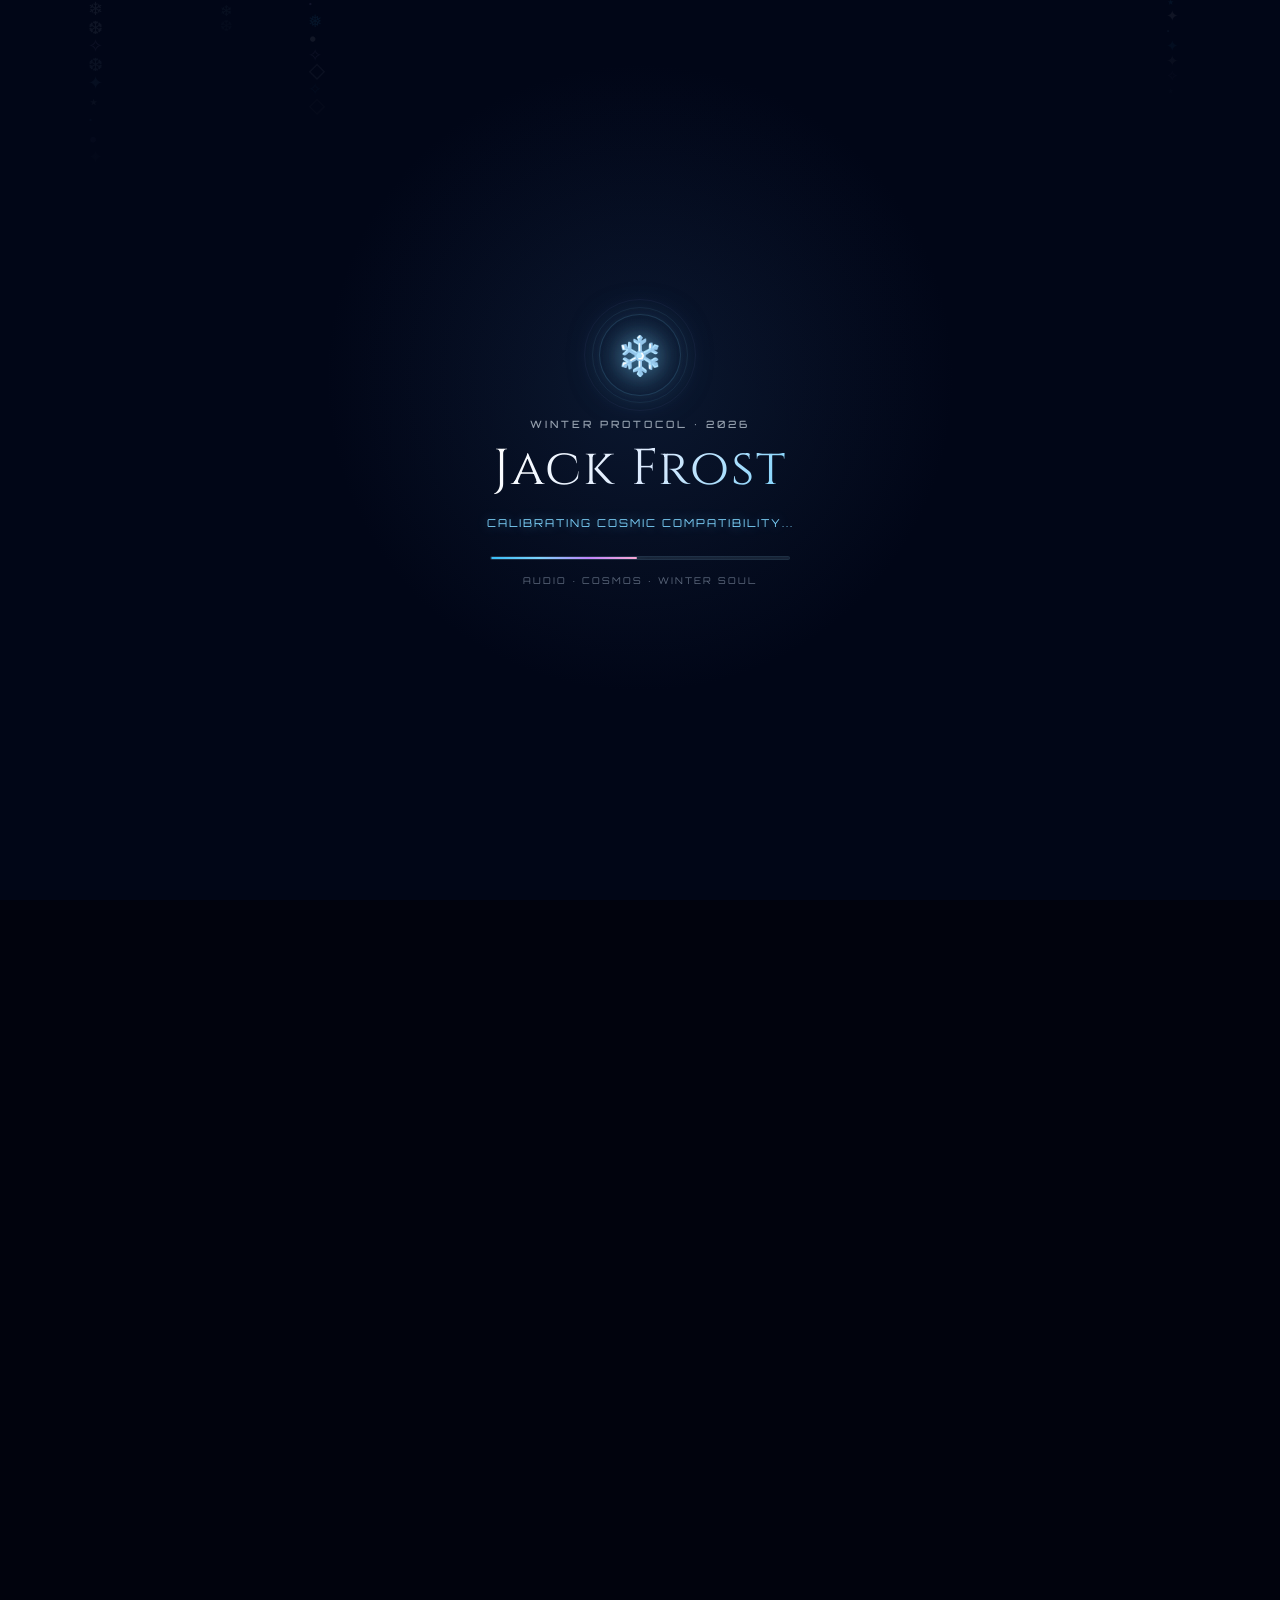
<file: index.html>
<!DOCTYPE html>
<html lang="en">
<head>
  <meta charset="UTF-8" />
  <meta
    name="viewport"
    content="width=device-width, initial-scale=1.0, viewport-fit=cover"
  />
  <meta name="theme-color" content="#020617" />
  <meta name="color-scheme" content="dark" />
  <meta name="mobile-web-app-capable" content="yes" />
  <meta name="apple-mobile-web-app-capable" content="yes" />

  <title>Jack Frost ❄️ | Cosmic Winter Soul</title>
  <meta
    name="description"
    content="A cinematic HelloTalk bio — an icy, personal introduction with music, snow, stars and a little winter magic."
  />

  <!-- Social preview (optional — edit or remove freely) -->
  <meta property="og:type" content="website" />
  <meta property="og:title" content="Jack Frost ❄️ | Cosmic Winter Soul" />
  <meta
    property="og:description"
    content="A cinematic HelloTalk bio — soft, icy and intentionally unforgettable."
  />
  <meta property="og:url" content="https://rjr12-blip.github.io/JACK-FROST-BIO/" />
  <meta name="twitter:card" content="summary" />

  <!-- Little snowflake favicon (no extra file needed) -->
  <link
    rel="icon"
    href="data:image/svg+xml,<svg xmlns='http://www.w3.org/2000/svg' viewBox='0 0 100 100'><text y='.9em' font-size='90'>❄️</text></svg>"
  />

  <!-- =========================================================
       FONTS
       ========================================================= -->
  <link rel="preconnect" href="https://fonts.googleapis.com" />
  <link rel="preconnect" href="https://fonts.gstatic.com" crossorigin />
  <link
    href="https://fonts.googleapis.com/css2?family=Cinzel:wght@600;700&family=Inter:wght@300;400;500;600;700;800&family=Orbitron:wght@400;500;700;800&family=Space+Grotesk:wght@400;500;700&family=Dancing+Script:wght@400;700&display=swap"
    rel="stylesheet"
  />

  <!-- All styling lives here: -->
  <link rel="stylesheet" href="./css/style.css" />

  <!-- No JavaScript? Show the page as a simple static card. -->
  <noscript>
    <style>
      .intro-overlay,
      .music-indicator {
        display: none !important;
      }

      #mainContent {
        opacity: 1 !important;
        visibility: visible !important;
        transform: none !important;
        pointer-events: auto !important;
      }
    </style>
  </noscript>
</head>

<body>

  <!-- =========================================================
       BACKGROUND (fixed decorative layers)
       ========================================================= -->

  <div class="atmosphere" aria-hidden="true"></div>
  <div class="bg-stars" id="stars" aria-hidden="true"></div>
  <div class="snow-layer" id="snow" aria-hidden="true"></div>

  <!-- =========================================================
       INTRO / LOADING SCREEN
       ========================================================= -->

  <section
    class="intro-overlay"
    id="introOverlay"
    aria-label="Jack Frost loading screen"
  >
    <canvas
      class="intro-canvas"
      id="introCanvas"
      aria-hidden="true"
    ></canvas>

    <div class="intro-vignette" aria-hidden="true"></div>

    <div class="intro-content">

      <div class="intro-emblem">
        <div class="intro-snowflake" aria-hidden="true">❄️</div>
      </div>

      <div class="intro-subtitle">
        WINTER PROTOCOL · 2026
      </div>

      <div class="intro-title">
        Jack Frost
      </div>

      <div
        class="intro-status-text"
        id="introStatus"
        aria-live="polite"
      >
        INITIALIZING FROST CORE...
      </div>

      <div
        class="intro-progress-wrap"
        role="progressbar"
        aria-label="Loading progress"
      >
        <div
          class="intro-progress-fill"
          id="introProgressFill"
        ></div>
      </div>

      <button
        class="intro-tap-btn"
        id="introTapBtn"
        type="button"
      >
        ✨ Enter the Frost Realm
      </button>

      <div class="intro-footnote">
        AUDIO · COSMOS · WINTER SOUL
      </div>

    </div>
  </section>

  <!-- =========================================================
       BACKGROUND MUSIC

       The file path is set in js/config.js → musicSrc
       (default: ./assets/audio/… .mp3)
       ========================================================= -->

  <audio
    id="bgMusic"
    loop
    preload="auto"
    playsinline
    aria-label="Background music"
  ></audio>

  <!-- =========================================================
       MAIN CONTENT

       Most personal text (name, bio, links, interests,
       quotes…) is edited in js/config.js — this markup is
       the no-JavaScript fallback copy of the same content.
       ========================================================= -->

  <main id="mainContent">

    <div class="card-wrapper" id="cardWrapper">

      <article class="card" id="card">

        <div class="card-inner">

          <!-- HEADER -->

          <div class="headerRow">

            <div class="pill">
              <div class="dot" aria-hidden="true"></div>
              <span>ONLINE ❄️</span>
            </div>

            <div class="pill">
              🕒
              <span id="clock">Loading...</span>
            </div>

          </div>

          <!-- HERO -->

          <section class="hero">

            <div class="ring">

              <img
                src="./assets/images/avatar.jpg"
                class="avatar"
                alt="Jack Frost"
                width="180"
                height="180"
                loading="eager"
                decoding="async"
                fetchpriority="high"
              />

            </div>

            <div class="name-wrap">
              <h1 class="name">
                Jack Frost ❄️
              </h1>
            </div>

            <div class="typing" id="typing">
              &gt; Ethical Hacker_
            </div>

            <div class="subtitle">
              🇧🇹 Bhutan ·
              <span class="highlight">AI</span> ·
              <span class="highlight-purple">Cybersecurity</span> ·
              <span class="highlight-pink">Programming</span> ·
              <span class="highlight">Language Learning</span> ·
              <span class="highlight-purple">English</span> ·
              Late-night cosmic thoughts 🌌
            </div>

          </section>

          <!-- QUOTE -->

          <div
            class="quote-box"
            id="quoteBox"
          >
            ✨ “Soft heart. Sharp mind. Frost aura.”
          </div>

          <!-- TERMINAL -->

          <div class="terminal">

            <div class="termTop" aria-hidden="true">
              <div class="termDot"></div>
              <div class="termDot"></div>
              <div class="termDot"></div>
            </div>

            <div
              class="termBody"
              id="termBody"
              aria-label="System boot log"
            ></div>

          </div>

          <!-- CORE INTERESTS (edited in js/config.js) -->

          <div class="sectionTitle">
            ❄️ CORE INTERESTS ❄️
          </div>

          <div class="skills">

            <div class="skill">
              <h4>🤖 AI &amp; Future Tech</h4>
              <p>
                Exploring intelligent systems, automation,
                creativity and futuristic innovation.
              </p>
            </div>

            <div class="skill">
              <h4>🛡️ Cybersecurity</h4>
              <p>
                Ethical hacking, digital defense, privacy
                awareness and security research.
              </p>
            </div>

            <div class="skill">
              <h4>💻 Programming</h4>
              <p>
                Building aesthetic projects, experiments
                and modern interactive experiences.
              </p>
            </div>

            <div class="skill">
              <h4>🌐 Website Development</h4>
              <p>
                Crafting stunning, responsive web
                experiences with modern technologies.
              </p>
            </div>

            <div class="skill">
              <h4>🎧 Music &amp; Vibes</h4>
              <p>
                Night playlists, emotional melodies and
                coding under aurora skies.
              </p>
            </div>

          </div>

          <!-- STATS (edited in js/config.js) -->

          <div
            class="stats"
            id="statsContainer"
          >

            <div class="stat">
              <div class="statNum" data-target="9999">0</div>
              <div class="statLabel">👥 Friends (Unlimited)</div>
            </div>

            <div class="stat">
              <div class="statNum" data-target="999">0</div>
              <div class="statLabel">🌙 Night Thoughts</div>
            </div>

            <div class="stat">
              <div class="statNum" data-target="86">0</div>
              <div class="statLabel">🧪 AI Experiments</div>
            </div>

            <div class="stat">
              <div class="statNum" data-target="404">0</div>
              <div class="statLabel">😴 Sleep Found</div>
            </div>

          </div>

          <!-- TAGS (edited in js/config.js) -->

          <div class="tags">

            <div class="tag">⚽ Football</div>
            <div class="tag">🤖 AI</div>
            <div class="tag">💻 Coding</div>
            <div class="tag">🛡️ Cyber</div>
            <div class="tag">🌐 Web Dev</div>
            <div class="tag">🎧 Music</div>
            <div class="tag">🌌 Deep Talks</div>
            <div class="tag">📚 Languages</div>
            <div class="tag">❄️ Winter Soul</div>
            <div class="tag">🌍 Global</div>
            <div class="tag">✨ Cosmic</div>

          </div>

          <!-- PERSONALITY (edited in js/config.js) -->

          <div class="flirty">

            ✨ “Probably overthinks texts but replies with effort.”

            <br /><br />

            ❄️ “I debug code faster than mixed signals.”

            <br /><br />

            🌌 “Lowkey dangerous with playlists and late-night conversations.”

          </div>

          <!-- ACTIONS -->

          <div class="action-hint">
            👇 Tap a button below to interact 👇
          </div>

          <div class="actions">

            <button
              class="btn"
              id="btnGreet"
              type="button"
            >
              🌍 Greet Me
            </button>

            <button
              class="btn"
              id="btnInspire"
              type="button"
            >
              ✨ Inspire
            </button>

            <button
              class="btn"
              id="btnFrost"
              type="button"
            >
              ❄️ Frost Mode
            </button>

          </div>

          <!-- CONSOLE -->

          <div class="console">

            <div
              class="consoleTop"
              id="consoleTop"
            >
              SYSTEM READY
            </div>

            <div
              class="console-loader"
              id="consoleLoader"
              aria-hidden="true"
            ></div>

            <div
              class="consoleText"
              id="consoleText"
              aria-live="polite"
            >
              ❄️ Tap a button above to receive a surprise message.
            </div>

          </div>

          <!-- BATTERY -->

          <div
            class="lowBattery"
            id="batteryWarn"
          >
            🔋 Low battery detected! Save my contact before your
            phone dies! ⚡
          </div>

          <!-- CTA (link edited in js/config.js → helloTalkUrl) -->

          <div class="cta">

            <div class="cta-line">
              “Message me. I'm friendlier than my winter aura.” ❄️
            </div>

            <a
              href="https://www.hellotalk.com/r/MLuJAON="
              target="_blank"
              rel="noopener noreferrer"
              class="hellotalk-btn"
            >

              <img
                src="./assets/images/hellotalk-button.png"
                alt=""
                width="120"
                height="27"
                loading="lazy"
              />

              <span>
                Chat on HelloTalk
              </span>

            </a>

          </div>

          <div class="footer">
            © Jack Frost · Cosmic Winter Soul ❄️ · Est. 2026
          </div>

        </div>
      </article>
    </div>
  </main>

  <!-- =========================================================
       MUSIC STATUS — also works as a play/pause button
       ========================================================= -->

  <button
    class="music-indicator"
    id="musicIndicator"
    type="button"
    aria-label="Play background music"
  >
    <span class="eq-bars" aria-hidden="true">
      <span></span>
      <span></span>
      <span></span>
      <span></span>
    </span>
    <span id="musicLabel">🎵 Ready</span>
  </button>

  <!-- =========================================================
       JAVASCRIPT (loaded in this order — classic scripts so
       the page also works when opened directly from a folder)
       ========================================================= -->

  <script src="./js/config.js"></script>
  <script src="./js/effects.js"></script>
  <script src="./js/audio.js"></script>
  <script src="./js/intro.js"></script>
  <script src="./js/interactions.js"></script>
  <script src="./js/app.js"></script>

</body>
</html>
</file>
<file: css/style.css>
/* ============================================================
   JACK FROST — STYLE SHEET
   ============================================================

   Layout of this file:
   1.  Design tokens   — change colors/fonts here
   2.  Reset           — browser defaults
   3.  Accessibility   — focus states, reduced motion
   4.  Atmosphere      — fixed background glow
   5.  Stars / Snow    — fixed background layers
   6.  Intro           — loading screen
   7.  Main content    — the profile card
   8.  Sections        — header, hero, terminal, skills, stats…
   9.  Music indicator — fixed bottom-right pill
   10. Media queries   — desktop, mobile, performance

   SCROLLING NOTES (please read before "fixing" scroll):
   - The page scrolls on the document (window). There are no
     nested scroll containers and no overflow:hidden on body.
   - html uses `overflow-x: clip` (not `hidden`) so horizontal
     overflow is blocked without turning the page into a
     second scroll container on mobile.
   - The background layers (.atmosphere, .bg-stars, .snow-layer)
     are position:fixed with z-index:0 so they paint ABOVE the
     body background but BELOW the content (#mainContent has
     z-index:1). Do not give them a negative z-index — the
     body gradient would hide them.
   - While the intro is open, <html> gets .intro-active which
     locks scrolling so the hidden page cannot be scrolled
     behind the intro overlay.
   ============================================================ */

/* ============================================================
   1. DESIGN TOKENS
   ============================================================ */

:root {
  --bg-0: #01030d;
  --bg-1: #020617;
  --bg-2: #071126;
  --surface: rgba(7, 15, 32, 0.78);
  --surface-soft: rgba(255, 255, 255, 0.035);
  --surface-hover: rgba(125, 211, 252, 0.065);

  --cyan: #7dd3fc;
  --cyan-bright: #cffafe;
  --blue: #38bdf8;
  --purple: #a78bfa;
  --purple-deep: #8b5cf6;
  --pink: #f9a8d4;
  --pink-hot: #ff7edb;
  --white: #f8fafc;
  --text: #e2e8f0;
  --text-soft: #cbd5e1;
  --muted: #94a3b8;

  --line: rgba(255, 255, 255, 0.075);
  --line-soft: rgba(255, 255, 255, 0.045);

  --shadow:
    0 24px 70px rgba(0, 0, 0, 0.48),
    0 0 80px rgba(56, 189, 248, 0.055);

  --radius-xl: 34px;
  --radius-lg: 24px;
  --radius-md: 18px;
  --radius-pill: 999px;

  --font-main: "Inter", sans-serif;
  --font-tech: "Orbitron", sans-serif;
  --font-display: "Cinzel", serif;
  --font-grotesk: "Space Grotesk", sans-serif;
  --font-script: "Dancing Script", cursive;

  --safe-top: env(safe-area-inset-top, 0px);
  --safe-bottom: env(safe-area-inset-bottom, 0px);
  --safe-left: env(safe-area-inset-left, 0px);
  --safe-right: env(safe-area-inset-right, 0px);
}

/* ============================================================
   2. RESET
   ============================================================ */

*,
*::before,
*::after {
  box-sizing: border-box;
  margin: 0;
  padding: 0;
  -webkit-tap-highlight-color: transparent;
}

html {
  min-height: 100%;
  background: var(--bg-0);
  scroll-behavior: smooth;

  /* Block horizontal scrolling without creating a second
     scroll container (overflow-x: hidden does that on
     mobile and can make touch scrolling feel unnatural). */
  overflow-x: clip;

  /* Reserve the scrollbar space so locking the intro
     scroll (below) does not shift the layout. */
  scrollbar-gutter: stable;
}

/* Scroll lock while the intro overlay is open.
   Added and removed by js/intro.js. */
html.intro-active {
  overflow: hidden;
}

body {
  min-height: 100vh;
  min-height: 100dvh;

  padding:
    calc(var(--safe-top) + 14px)
    max(12px, var(--safe-right))
    calc(var(--safe-bottom) + 28px)
    max(12px, var(--safe-left));

  font-family: var(--font-main);
  color: var(--white);
  background:
    radial-gradient(
      ellipse 90% 50% at 50% -10%,
      rgba(30, 58, 95, 0.7) 0%,
      rgba(10, 16, 48, 0.7) 28%,
      rgba(3, 11, 31, 0.9) 55%,
      var(--bg-0) 100%
    );

  -webkit-font-smoothing: antialiased;
  text-rendering: optimizeLegibility;

  /* No overflow rules on body — it must never become a
     nested scroll container. No transform/will-change
     either; those create giant composited layers and
     cause scrolling instability on mobile. */
}

button,
a {
  font: inherit;
}

button {
  border: 0;
}

img {
  max-width: 100%;
}

/* ============================================================
   3. ACCESSIBILITY
   ============================================================ */

:focus-visible {
  outline: 2px solid var(--cyan);
  outline-offset: 3px;
}

@media (prefers-reduced-motion: reduce) {
  html {
    scroll-behavior: auto;
  }

  *,
  *::before,
  *::after {
    animation-duration: 0.001ms !important;
    animation-iteration-count: 1 !important;
    transition-duration: 0.001ms !important;
  }
}

/* ============================================================
   4. GLOBAL ATMOSPHERE
   ============================================================ */

.atmosphere {
  position: fixed;
  inset: 0;
  z-index: 0; /* must stay >= 0 — the body gradient is opaque */
  pointer-events: none;
  overflow: hidden;
  background:
    radial-gradient(
      circle at 15% 20%,
      rgba(56, 189, 248, 0.075),
      transparent 30%
    ),
    radial-gradient(
      circle at 85% 25%,
      rgba(139, 92, 246, 0.07),
      transparent 32%
    ),
    radial-gradient(
      circle at 55% 85%,
      rgba(255, 126, 219, 0.045),
      transparent 30%
    );
}

.atmosphere::before,
.atmosphere::after {
  content: "";
  position: absolute;
  border-radius: 50%;
  pointer-events: none;
}

.atmosphere::before {
  width: 55vw;
  height: 55vw;
  min-width: 320px;
  min-height: 320px;
  top: -20vw;
  left: -15vw;
  background: rgba(56, 189, 248, 0.065);
  filter: blur(70px);
  /* One extremely slow animation rather than several
     competing blur animations. */
  animation: ambientDrift 18s ease-in-out infinite alternate;
}

.atmosphere::after {
  width: 60vw;
  height: 60vw;
  min-width: 350px;
  min-height: 350px;
  right: -20vw;
  bottom: -25vw;
  background: rgba(139, 92, 246, 0.055);
  filter: blur(75px);
  animation: ambientDriftReverse 22s ease-in-out infinite alternate;
}

@keyframes ambientDrift {
  from {
    transform: translate3d(0, 0, 0) scale(1);
  }

  to {
    transform: translate3d(4%, 3%, 0) scale(1.06);
  }
}

@keyframes ambientDriftReverse {
  from {
    transform: translate3d(0, 0, 0) scale(1);
  }

  to {
    transform: translate3d(-3%, -4%, 0) scale(1.05);
  }
}

/* ============================================================
   5. STARS
   ============================================================ */

.bg-stars {
  position: fixed;
  inset: 0;
  z-index: 0; /* above body background, below content */
  overflow: hidden;
  pointer-events: none;
}

.star {
  position: absolute;
  width: 2px;
  height: 2px;
  border-radius: 50%;
  background: #fff;
  opacity: 0.3;
  animation: starPulse linear infinite;
}

@keyframes starPulse {
  0%,
  100% {
    opacity: 0.18;
    transform: scale(1);
  }

  50% {
    opacity: 0.8;
    transform: scale(1.45);
  }
}

.shooting-star {
  position: absolute;
  width: 2px;
  height: 2px;
  border-radius: 50%;
  background: #fff;
  box-shadow:
    0 0 7px 2px rgba(255, 255, 255, 0.8),
    0 0 22px 4px rgba(125, 211, 252, 0.45);
  opacity: 0;
  animation: shootingStar linear infinite;
}

.shooting-star::after {
  content: "";
  position: absolute;
  top: 50%;
  right: 3px;
  width: 65px;
  height: 1px;
  transform: translateY(-50%);
  border-radius: 999px;
  background:
    linear-gradient(
      90deg,
      rgba(255, 255, 255, 0.7),
      transparent
    );
}

@keyframes shootingStar {
  0%,
  84% {
    opacity: 0;
    transform: translate3d(0, 0, 0) rotate(-35deg);
  }

  86% {
    opacity: 1;
  }

  92% {
    opacity: 0;
    transform: translate3d(-320px, 170px, 0) rotate(-35deg);
  }

  100% {
    opacity: 0;
  }
}

/* ============================================================
   6. SNOW
   ============================================================ */

.snow-layer {
  position: fixed;
  inset: 0;
  z-index: 0; /* above body background, below content */
  overflow: hidden;
  pointer-events: none;
}

.flake {
  position: absolute;
  top: -10vh;
  color: rgba(255, 255, 255, 0.62);
  text-shadow: 0 0 7px rgba(200, 230, 255, 0.4);
  animation: snowFall linear infinite;
}

@keyframes snowFall {
  0% {
    transform: translate3d(0, -10vh, 0) rotate(0deg);
    opacity: 0;
  }

  10% {
    opacity: 0.7;
  }

  85% {
    opacity: 0.45;
  }

  100% {
    transform: translate3d(70px, 120vh, 0) rotate(360deg);
    opacity: 0;
  }
}

/* ============================================================
   7. INTRO
   ============================================================ */

.intro-overlay {
  position: fixed;
  inset: 0;
  z-index: 10000;
  display: flex;
  align-items: center;
  justify-content: center;
  overflow: hidden;
  overscroll-behavior: none;
  background:
    radial-gradient(
      circle at 50% 42%,
      rgba(30, 58, 95, 0.35),
      transparent 38%
    ),
    #010617;
  opacity: 1;
  visibility: visible;
  /* Only opacity is animated — no display:none → block
     layout jump. */
  transition:
    opacity 700ms cubic-bezier(0.22, 1, 0.36, 1),
    visibility 0s linear 0s;
}

.intro-overlay.is-exiting {
  opacity: 0;
  visibility: hidden;
  transition:
    opacity 700ms cubic-bezier(0.22, 1, 0.36, 1),
    visibility 0s linear 700ms;
  pointer-events: none;
}

.intro-canvas {
  position: absolute;
  inset: 0;
  width: 100%;
  height: 100%;
  opacity: 0.38;
  pointer-events: none;
}

.intro-vignette {
  position: absolute;
  inset: 0;
  pointer-events: none;
  background:
    radial-gradient(
      circle at center,
      transparent 0%,
      rgba(1, 6, 23, 0.08) 45%,
      rgba(1, 6, 23, 0.72) 100%
    );
}

.intro-content {
  position: relative;
  z-index: 2;
  width: min(92vw, 500px);
  display: flex;
  flex-direction: column;
  align-items: center;
  padding:
    30px
    20px
    calc(30px + var(--safe-bottom));
  text-align: center;
  animation: introContentIn 900ms cubic-bezier(0.22, 1, 0.36, 1) both;
}

@keyframes introContentIn {
  from {
    opacity: 0;
    transform: translate3d(0, 18px, 0) scale(0.98);
  }

  to {
    opacity: 1;
    transform: translate3d(0, 0, 0) scale(1);
  }
}

.intro-emblem {
  position: relative;
  width: 82px;
  height: 82px;
  display: grid;
  place-items: center;
  margin-bottom: 22px;
  border-radius: 50%;
  background:
    radial-gradient(
      circle,
      rgba(125, 211, 252, 0.16),
      rgba(125, 211, 252, 0.025) 58%,
      transparent 70%
    );
  border: 1px solid rgba(125, 211, 252, 0.18);
  box-shadow:
    0 0 35px rgba(125, 211, 252, 0.13),
    inset 0 0 25px rgba(125, 211, 252, 0.06);
  animation: emblemFloat 4s ease-in-out infinite;
}

.intro-emblem::before,
.intro-emblem::after {
  content: "";
  position: absolute;
  inset: -8px;
  border-radius: inherit;
  border: 1px solid rgba(125, 211, 252, 0.08);
}

.intro-emblem::after {
  inset: -16px;
  border-color: rgba(167, 139, 250, 0.055);
}

.intro-snowflake {
  font-size: 2.4rem;
  filter:
    drop-shadow(0 0 12px rgba(125, 211, 252, 0.6))
    drop-shadow(0 0 28px rgba(125, 211, 252, 0.25));
}

@keyframes emblemFloat {
  0%,
  100% {
    transform: translate3d(0, 0, 0);
  }

  50% {
    transform: translate3d(0, -7px, 0);
  }
}

.intro-subtitle {
  margin-bottom: 13px;
  font-family: var(--font-tech);
  font-size: 0.63rem;
  font-weight: 500;
  letter-spacing: 3px;
  color: rgba(203, 213, 225, 0.72);
}

.intro-title {
  font-family: var(--font-display);
  font-size: clamp(2.1rem, 10vw, 3.15rem);
  line-height: 1.05;
  letter-spacing: 2px;
  color: transparent;
  background:
    linear-gradient(
      120deg,
      #ffffff 0%,
      #dbeafe 25%,
      #7dd3fc 48%,
      #c4b5fd 68%,
      #f5d0fe 84%,
      #ffffff 100%
    );
  background-size: 220% 100%;
  background-clip: text;
  -webkit-background-clip: text;
  -webkit-text-fill-color: transparent;
  animation: titleShimmer 7s ease-in-out infinite;
}

@keyframes titleShimmer {
  0%,
  100% {
    background-position: 0% 50%;
  }

  50% {
    background-position: 100% 50%;
  }
}

.intro-status-text {
  min-height: 24px;
  margin-top: 20px;
  font-family: var(--font-tech);
  font-size: 0.68rem;
  letter-spacing: 2px;
  color: var(--cyan);
  text-shadow: 0 0 12px rgba(125, 211, 252, 0.45);
}

.intro-progress-wrap {
  position: relative;
  width: min(300px, 78vw);
  height: 4px;
  margin-top: 16px;
  overflow: hidden;
  border-radius: 999px;
  background: rgba(255, 255, 255, 0.055);
  border: 1px solid rgba(125, 211, 252, 0.12);
  box-shadow: inset 0 0 14px rgba(125, 211, 252, 0.07);
}

.intro-progress-fill {
  width: 0;
  height: 100%;
  border-radius: inherit;
  background:
    linear-gradient(
      90deg,
      #38bdf8,
      #7dd3fc,
      #c084fc,
      #f9a8d4
    );
  box-shadow: 0 0 14px rgba(125, 211, 252, 0.5);
  transform-origin: left center;
  transition: width 100ms linear;
}

.intro-tap-btn {
  position: relative;
  display: none;
  margin-top: 28px;
  min-height: 50px;
  padding: 0 24px;
  border-radius: 999px;
  border: 1px solid rgba(125, 211, 252, 0.36);
  background:
    linear-gradient(
      135deg,
      rgba(125, 211, 252, 0.12),
      rgba(139, 92, 246, 0.08)
    );
  color: #fff;
  font-family: var(--font-tech);
  font-size: 0.7rem;
  font-weight: 700;
  letter-spacing: 1.1px;
  cursor: pointer;
  touch-action: manipulation;
  box-shadow: 0 0 24px rgba(125, 211, 252, 0.12);
  backdrop-filter: blur(12px);
  -webkit-backdrop-filter: blur(12px);
  animation: enterPulse 2.5s ease-in-out infinite;
}

.intro-tap-btn.visible {
  display: inline-flex;
  align-items: center;
  justify-content: center;
}

.intro-tap-btn:active {
  transform: scale(0.96);
}

@keyframes enterPulse {
  0%,
  100% {
    box-shadow: 0 0 20px rgba(125, 211, 252, 0.1);
  }

  50% {
    box-shadow:
      0 0 32px rgba(125, 211, 252, 0.25),
      0 0 60px rgba(139, 92, 246, 0.1);
  }
}

.intro-footnote {
  margin-top: 15px;
  font-family: var(--font-tech);
  font-size: 0.58rem;
  letter-spacing: 2px;
  color: rgba(148, 163, 184, 0.62);
}

/* ============================================================
   8. MAIN CONTENT
   ============================================================ */

#mainContent {
  width: 100%;
  max-width: 470px;
  margin: 0 auto;
  position: relative;
  z-index: 1; /* above the fixed background layers (z-index:0) */

  /* Always participates in layout. Hidden with
     opacity/visibility during the intro. This eliminates
     the display:none → block layout jump. */
  opacity: 0;
  visibility: hidden;
  pointer-events: none;

  transform: translate3d(0, 12px, 0);

  transition:
    opacity 700ms cubic-bezier(0.22, 1, 0.36, 1),
    transform 700ms cubic-bezier(0.22, 1, 0.36, 1),
    visibility 0s linear 700ms;
}

#mainContent.is-active {
  opacity: 1;
  visibility: visible;
  pointer-events: auto;

  /* `none` instead of an identity translate3d — an
     identity transform would keep a composited layer
     alive over the whole page. */
  transform: none;

  transition:
    opacity 700ms cubic-bezier(0.22, 1, 0.36, 1),
    transform 700ms cubic-bezier(0.22, 1, 0.36, 1),
    visibility 0s linear 0s;
}

/* ============================================================
   9. CARD
   ============================================================ */

.card-wrapper {
  position: relative;
  padding: 1px;
  border-radius: var(--radius-xl);
  background:
    linear-gradient(
      135deg,
      rgba(125, 211, 252, 0.22),
      rgba(139, 92, 246, 0.14),
      rgba(255, 126, 219, 0.11),
      rgba(125, 211, 252, 0.18)
    );
  box-shadow:
    0 0 35px rgba(125, 211, 252, 0.07),
    0 28px 80px rgba(0, 0, 0, 0.35);
  transform-style: preserve-3d;

  /* No permanent will-change — it is applied only while
     pointer/gyro interaction is active (js/interactions.js). */
}

.card {
  position: relative;
  overflow: hidden;
  border-radius: calc(var(--radius-xl) - 1px);
  padding: 20px 18px 22px;
  background:
    linear-gradient(
      145deg,
      rgba(11, 21, 43, 0.9),
      rgba(5, 12, 28, 0.82)
    );
  border: 1px solid rgba(255, 255, 255, 0.035);
  box-shadow: var(--shadow);
  isolation: isolate;
}

/* Lightweight highlight. No giant constantly animated
   blurred layer. */
.card::before {
  content: "";
  position: absolute;
  top: -130px;
  left: 50%;
  width: 260px;
  height: 260px;
  transform: translateX(-50%);
  border-radius: 50%;
  background:
    radial-gradient(
      circle,
      rgba(125, 211, 252, 0.16),
      rgba(139, 92, 246, 0.065) 38%,
      transparent 70%
    );
  filter: blur(28px);
  pointer-events: none;
  opacity: 0.8;
}

.card-inner {
  position: relative;
  z-index: 2;
}

/* ============================================================
   HEADER
   ============================================================ */

.headerRow {
  display: flex;
  align-items: center;
  justify-content: space-between;
  gap: 10px;
  margin-bottom: 18px;
}

.pill {
  display: inline-flex;
  align-items: center;
  gap: 7px;
  min-height: 35px;
  padding: 0 12px;
  border-radius: var(--radius-pill);
  background: rgba(255, 255, 255, 0.035);
  border: 1px solid rgba(255, 255, 255, 0.065);
  color: #dbeafe;
  font-size: 0.65rem;
  backdrop-filter: blur(8px);
  -webkit-backdrop-filter: blur(8px);
}

.dot {
  width: 7px;
  height: 7px;
  flex: 0 0 auto;
  border-radius: 50%;
  background: var(--cyan);
  box-shadow: 0 0 12px rgba(125, 211, 252, 0.8);
  animation: onlinePulse 2s ease-in-out infinite;
}

@keyframes onlinePulse {
  0%,
  100% {
    opacity: 1;
  }

  50% {
    opacity: 0.45;
  }
}

/* ============================================================
   HERO
   ============================================================ */

.hero {
  text-align: center;
  margin-top: 4px;
}

.ring {
  position: relative;
  width: 210px;
  height: 210px;
  margin: 0 auto;
  display: grid;
  place-items: center;
  border-radius: 50%;
  border: 1px solid rgba(255, 255, 255, 0.075);
  isolation: isolate;
}

/* Static geometry is deliberately used here. The old
   continuously spinning 3-ring system was one of the
   unnecessary animation/compositing costs. */

.ring::before {
  content: "";
  position: absolute;
  inset: 8px;
  border-radius: 50%;
  border: 1px dashed rgba(255, 255, 255, 0.075);
}

.ring::after {
  content: "";
  position: absolute;
  inset: -7px;
  border-radius: 50%;
  border: 1px solid rgba(125, 211, 252, 0.08);
  box-shadow: 0 0 28px rgba(125, 211, 252, 0.07);
}

.avatar {
  position: relative;
  z-index: 2;
  width: 180px;
  height: 180px;
  object-fit: cover;
  border-radius: 50%;
  border: 3px solid rgba(255, 255, 255, 0.08);
  background: #071126;
  box-shadow:
    0 0 28px rgba(125, 211, 252, 0.24),
    0 0 65px rgba(125, 211, 252, 0.08);
  user-select: none;
  pointer-events: none;
  /* Only transform/opacity can animate smoothly. */
  animation: avatarFloat 6s ease-in-out infinite;
}

/* Fallback shown when the avatar image is missing
   (added by js/config.js on image error). */
.avatar-fallback {
  position: relative;
  z-index: 2;
  width: 180px;
  height: 180px;
  display: grid;
  place-items: center;
  border-radius: 50%;
  border: 3px solid rgba(255, 255, 255, 0.08);
  background: radial-gradient(circle, #0d2444, #071126);
  font-size: 3.6rem;
  box-shadow: 0 0 28px rgba(125, 211, 252, 0.24);
  animation: avatarFloat 6s ease-in-out infinite;
}

@keyframes avatarFloat {
  0%,
  100% {
    transform: translate3d(0, 0, 0);
  }

  50% {
    transform: translate3d(0, -7px, 0);
  }
}

.name-wrap {
  margin-top: 18px;
}

.name {
  display: inline-block;
  font-family: var(--font-display);
  font-size: clamp(2rem, 9vw, 2.5rem);
  line-height: 1.1;
  letter-spacing: 1.5px;
  color: transparent;
  background:
    linear-gradient(
      120deg,
      #ffffff,
      #e0f2fe 24%,
      #7dd3fc 45%,
      #c4b5fd 65%,
      #f5d0fe 82%,
      #ffffff
    );
  background-size: 220% 100%;
  background-clip: text;
  -webkit-background-clip: text;
  -webkit-text-fill-color: transparent;
  animation: nameShimmer 8s ease-in-out infinite;
}

@keyframes nameShimmer {
  0%,
  100% {
    background-position: 0% 50%;
    filter: drop-shadow(0 0 8px rgba(125, 211, 252, 0.3));
  }

  50% {
    background-position: 100% 50%;
    filter: drop-shadow(0 0 13px rgba(139, 92, 246, 0.32));
  }
}

.typing {
  min-height: 26px;
  margin-top: 8px;
  font-family: var(--font-tech);
  font-size: 0.77rem;
  letter-spacing: 1px;
  color: var(--cyan-bright);
  text-shadow: 0 0 9px rgba(125, 211, 252, 0.35);
}

.subtitle {
  margin-top: 10px;
  color: rgba(219, 234, 254, 0.88);
  font-size: 0.81rem;
  line-height: 1.75;
}

.highlight {
  color: var(--cyan);
  font-weight: 700;
}

.highlight-purple {
  color: var(--purple);
  font-weight: 700;
}

.highlight-pink {
  color: var(--pink);
  font-weight: 700;
}

/* ============================================================
   QUOTE
   ============================================================ */

.quote-box {
  min-height: 54px;
  display: flex;
  align-items: center;
  justify-content: center;
  margin-top: 19px;
  padding: 14px 16px;
  text-align: center;
  border-radius: var(--radius-lg);
  border: 1px solid var(--line-soft);
  background: rgba(255, 255, 255, 0.025);
  color: #eff6ff;
  font-size: 0.78rem;
  line-height: 1.65;
  transition:
    opacity 350ms ease,
    transform 350ms ease;
}

/* ============================================================
   TERMINAL
   ============================================================ */

.terminal {
  margin-top: 18px;
  overflow: hidden;
  border-radius: var(--radius-lg);
  border: 1px solid rgba(255, 255, 255, 0.055);
  background: #020817;
  box-shadow: inset 0 0 35px rgba(0, 0, 0, 0.3);
}

.termTop {
  display: flex;
  align-items: center;
  gap: 7px;
  padding: 10px 14px;
  background: rgba(13, 21, 37, 0.9);
  border-bottom: 1px solid rgba(255, 255, 255, 0.04);
}

.termDot {
  width: 9px;
  height: 9px;
  border-radius: 50%;
}

.termDot:nth-child(1) {
  background: #ff5f57;
}

.termDot:nth-child(2) {
  background: #ffbd2e;
}

.termDot:nth-child(3) {
  background: #28c840;
}

.termBody {
  min-height: 130px;
  padding: 14px;
  font-family: var(--font-grotesk);
  font-size: 0.75rem;
  line-height: 1.85;
  color: #dbeafe;
  background: rgba(0, 0, 0, 0.18);
}

.termBody .line {
  min-height: 1.85em;
  opacity: 0;
  animation: lineReveal 280ms ease forwards;
}

@keyframes lineReveal {
  from {
    opacity: 0;
    transform: translate3d(0, 3px, 0);
  }

  to {
    opacity: 1;
    transform: translate3d(0, 0, 0);
  }
}

/* ============================================================
   SECTION TITLE
   ============================================================ */

.sectionTitle {
  margin: 25px 0 14px;
  text-align: center;
  font-family: var(--font-tech);
  font-size: 0.72rem;
  letter-spacing: 2.5px;
  color: var(--cyan);
  text-shadow: 0 0 10px rgba(125, 211, 252, 0.28);
}

/* ============================================================
   SKILLS (CORE INTERESTS)
   ============================================================ */

.skills {
  display: grid;
  grid-template-columns: repeat(2, 1fr);
  gap: 10px;
}

.skill {
  position: relative;
  min-height: 120px;
  padding: 15px;
  border-radius: var(--radius-lg);
  border: 1px solid var(--line-soft);
  background: rgba(255, 255, 255, 0.025);
  transition:
    transform 180ms ease,
    border-color 180ms ease,
    background 180ms ease;
}

.skill::before {
  content: "";
  position: absolute;
  inset: 0;
  border-radius: inherit;
  background:
    radial-gradient(
      circle at top left,
      rgba(125, 211, 252, 0.075),
      transparent 60%
    );
  opacity: 0;
  transition: opacity 180ms ease;
  pointer-events: none;
}

.skill:active {
  transform: scale(0.975);
  border-color: rgba(125, 211, 252, 0.18);
  background: rgba(125, 211, 252, 0.045);
}

.skill:active::before {
  opacity: 1;
}

.skill h4 {
  position: relative;
  z-index: 1;
  margin-bottom: 7px;
  font-size: 0.76rem;
  color: var(--cyan);
}

.skill p {
  position: relative;
  z-index: 1;
  color: #cbd5e1;
  font-size: 0.66rem;
  line-height: 1.65;
}

/* ============================================================
   STATS
   ============================================================ */

.stats {
  display: grid;
  grid-template-columns: repeat(2, 1fr);
  gap: 10px;
  margin-top: 20px;
}

.stat {
  padding: 16px;
  text-align: center;
  border-radius: var(--radius-lg);
  background: rgba(255, 255, 255, 0.025);
  border: 1px solid var(--line-soft);
  transition:
    transform 180ms ease,
    background 180ms ease;
}

.stat:active {
  transform: scale(0.975);
  background: rgba(125, 211, 252, 0.04);
}

.statNum {
  font-family: var(--font-tech);
  font-size: 1.55rem;
  font-weight: 700;
  color: var(--cyan);
  text-shadow: 0 0 12px rgba(125, 211, 252, 0.3);
}

.statLabel {
  margin-top: 4px;
  font-size: 0.63rem;
  color: #cbd5e1;
}

/* ============================================================
   TAGS
   ============================================================ */

.tags {
  display: flex;
  flex-wrap: wrap;
  justify-content: center;
  gap: 8px;
  margin-top: 20px;
}

.tag {
  padding: 7px 12px;
  border-radius: var(--radius-pill);
  background: rgba(125, 211, 252, 0.045);
  border: 1px solid rgba(125, 211, 252, 0.1);
  color: var(--cyan);
  font-size: 0.64rem;
  transition:
    transform 180ms ease,
    background 180ms ease,
    border-color 180ms ease;
}

.tag:active {
  transform: scale(0.94);
  background: rgba(125, 211, 252, 0.1);
  border-color: rgba(125, 211, 252, 0.25);
}

/* ============================================================
   PERSONALITY (FLIRTY) BOX
   ============================================================ */

.flirty {
  margin-top: 22px;
  padding: 19px;
  text-align: center;
  border-radius: var(--radius-lg);
  border: 1px solid rgba(255, 255, 255, 0.045);
  background:
    linear-gradient(
      135deg,
      rgba(125, 211, 252, 0.035),
      rgba(139, 92, 246, 0.04),
      rgba(255, 126, 219, 0.025)
    );
  color: #f1f5f9;
  font-size: 0.76rem;
  line-height: 1.9;
}

.cta-line {
  font-size: 0.84rem;
  line-height: 1.8;
}

/* ============================================================
   ACTIONS
   ============================================================ */

.action-hint {
  margin-top: 19px;
  margin-bottom: 7px;
  text-align: center;
  color: var(--muted);
  font-family: var(--font-tech);
  font-size: 0.61rem;
  letter-spacing: 1.5px;
}

.actions {
  display: grid;
  grid-template-columns: repeat(3, 1fr);
  gap: 9px;
}

.btn {
  position: relative;
  min-height: 48px;
  padding: 8px 5px;
  overflow: hidden;
  border-radius: var(--radius-md);
  border: 1px solid rgba(125, 211, 252, 0.13);
  background: rgba(125, 211, 252, 0.045);
  color: #fff;
  font-size: 0.7rem;
  font-weight: 700;
  cursor: pointer;
  touch-action: manipulation;
  transition:
    transform 160ms ease,
    background 160ms ease,
    border-color 160ms ease,
    box-shadow 160ms ease;
}

.btn::before {
  content: "";
  position: absolute;
  inset: 0;
  background:
    radial-gradient(
      circle at center,
      rgba(125, 211, 252, 0.18),
      transparent 70%
    );
  opacity: 0;
  transition: opacity 180ms ease;
}

.btn:active {
  transform: scale(0.95);
  background: rgba(125, 211, 252, 0.1);
  border-color: rgba(125, 211, 252, 0.3);
  box-shadow: 0 0 24px rgba(125, 211, 252, 0.13);
}

.btn:active::before {
  opacity: 1;
}

/* ============================================================
   CONSOLE
   ============================================================ */

.console {
  min-height: 92px;
  display: flex;
  flex-direction: column;
  align-items: center;
  justify-content: center;
  margin-top: 15px;
  padding: 15px;
  text-align: center;
  border-radius: var(--radius-lg);
  border: 1px solid var(--line-soft);
  background: rgba(0, 0, 0, 0.25);
}

.consoleTop {
  font-family: var(--font-tech);
  font-size: 0.61rem;
  letter-spacing: 2px;
  color: var(--cyan);
  text-shadow: 0 0 8px rgba(125, 211, 252, 0.3);
}

.console-loader {
  width: 0;
  height: 3px;
  margin: 10px 0;
  border-radius: 999px;
  background:
    linear-gradient(
      90deg,
      var(--cyan),
      #c084fc,
      var(--pink-hot)
    );
  box-shadow: 0 0 8px rgba(125, 211, 252, 0.35);
  transition: width 100ms linear;
}

.consoleText {
  min-height: 22px;
  color: #fff;
  font-size: 0.8rem;
}

/* ============================================================
   BATTERY
   ============================================================ */

.lowBattery {
  display: none;
  margin-top: 14px;
  padding: 10px 15px;
  text-align: center;
  border-radius: var(--radius-pill);
  background: rgba(255, 80, 80, 0.08);
  border: 1px solid rgba(255, 80, 80, 0.18);
  color: #fecaca;
  font-size: 0.66rem;
}

/* ============================================================
   CTA
   ============================================================ */

.cta {
  margin-top: 24px;
  padding: 21px;
  text-align: center;
  border-radius: 26px;
  border: 1px solid var(--line-soft);
  background:
    linear-gradient(
      135deg,
      rgba(125, 211, 252, 0.035),
      rgba(255, 255, 255, 0.02),
      rgba(139, 92, 246, 0.03)
    );
}

.hellotalk-btn {
  display: inline-flex;
  align-items: center;
  justify-content: center;
  gap: 9px;
  margin-top: 16px;
  min-height: 48px;
  padding: 0 21px;
  text-decoration: none;
  border-radius: var(--radius-pill);
  background: rgba(255, 255, 255, 0.96);
  color: #020617;
  font-size: 0.8rem;
  font-weight: 700;
  border: 2px solid rgba(255, 255, 255, 0.3);
  box-shadow: 0 8px 25px rgba(0, 0, 0, 0.2);
  cursor: pointer;
  touch-action: manipulation;
  transition:
    transform 180ms ease,
    box-shadow 180ms ease;
}

.hellotalk-btn img {
  width: auto;
  height: 27px;
  object-fit: contain;
}

.hellotalk-btn:active {
  transform: scale(0.96);
  box-shadow:
    0 0 28px rgba(255, 255, 255, 0.25),
    0 0 45px rgba(125, 211, 252, 0.16);
}

.footer {
  margin-top: 18px;
  text-align: center;
  color: rgba(148, 163, 184, 0.62);
  font-size: 0.61rem;
  letter-spacing: 0.5px;
}

/* ============================================================
   10. MUSIC INDICATOR (fixed button)
   ============================================================ */

.music-indicator {
  position: fixed;

  right: max(12px, var(--safe-right));
  bottom: calc(var(--safe-bottom) + 12px);

  z-index: 100;

  display: flex;
  align-items: center;

  gap: 7px;

  min-height: 44px; /* comfortable touch target */
  padding: 0 14px;

  border-radius: var(--radius-pill);

  /* Solid-ish background instead of backdrop-filter:
     a FIXED blurred layer has to re-blur the page on
     every scroll frame, which causes jank on mobile. */
  background: rgba(2, 6, 23, 0.92);

  border: 1px solid rgba(255, 255, 255, 0.07);

  color: #e0f2fe;

  font-size: 0.62rem;

  cursor: pointer;
  touch-action: manipulation;

  appearance: none;
  -webkit-appearance: none;

  /* Invisible (and untappable) until the first state
     update makes it visible. */
  pointer-events: none;

  opacity: 0;
  transform: translate3d(0, 8px, 0);

  transition:
    opacity 350ms ease,
    transform 350ms ease;
}

.music-indicator.visible {
  opacity: 1;
  transform: translate3d(0, 0, 0);
  pointer-events: auto;
}

.music-indicator[hidden] {
  display: none;
}

.eq-bars {
  height: 14px;
  display: flex;
  align-items: flex-end;
  gap: 2px;
}

.eq-bars span {
  width: 2px;
  height: 4px;
  border-radius: 2px;
  background: var(--cyan);
  box-shadow: 0 0 4px rgba(125, 211, 252, 0.45);
  animation: equalizer 600ms ease-in-out infinite alternate;
}

.eq-bars span:nth-child(2) {
  animation-delay: 120ms;
}

.eq-bars span:nth-child(3) {
  animation-delay: 240ms;
}

.eq-bars span:nth-child(4) {
  animation-delay: 360ms;
}

/* The bars only move while music is actually playing. */
.music-indicator:not(.is-playing) .eq-bars span {
  animation-play-state: paused;
  height: 4px;
}

@keyframes equalizer {
  from {
    height: 4px;
  }

  to {
    height: 14px;
  }
}

/* ============================================================
   11. DESKTOP
   ============================================================ */

@media (min-width: 768px) {
  body {
    padding-top: 28px;
  }

  .card-wrapper {
    /* Desktop gets subtle perspective only when pointer
       interaction is active. */
    perspective: 1000px;
  }

  .card {
    min-height: 100px;
  }
}

/* ============================================================
   12. MOBILE
   ============================================================ */

@media (max-width: 520px) {
  .card {
    padding: 16px 12px 18px;
  }

  .ring {
    width: 190px;
    height: 190px;
  }

  .avatar,
  .avatar-fallback {
    width: 164px;
    height: 164px;
  }

  .avatar-fallback {
    font-size: 3.2rem;
  }

  .skills {
    grid-template-columns: 1fr;
  }

  .skill {
    min-height: auto;
  }

  .intro-title {
    font-size: 2rem;
  }

  .intro-progress-wrap {
    width: 225px;
  }

  .intro-status-text {
    font-size: 0.62rem;
    letter-spacing: 1.7px;
  }

  .hellotalk-btn {
    padding: 0 17px;
  }
}

/* Very small phones — keep everything inside the screen. */

@media (max-width: 360px) {
  .actions {
    grid-template-columns: 1fr;
  }

  .stats {
    grid-template-columns: 1fr;
  }
}

/* ============================================================
   13. PERFORMANCE FALLBACK
   ============================================================ */

@media (max-width: 420px), (prefers-reduced-motion: reduce) {
  .atmosphere::before,
  .atmosphere::after {
    animation: none;
  }

  .star:nth-child(n + 70) {
    display: none;
  }

  .flake:nth-child(n + 28) {
    display: none;
  }

  .shooting-star {
    display: none;
  }
}
</file>
